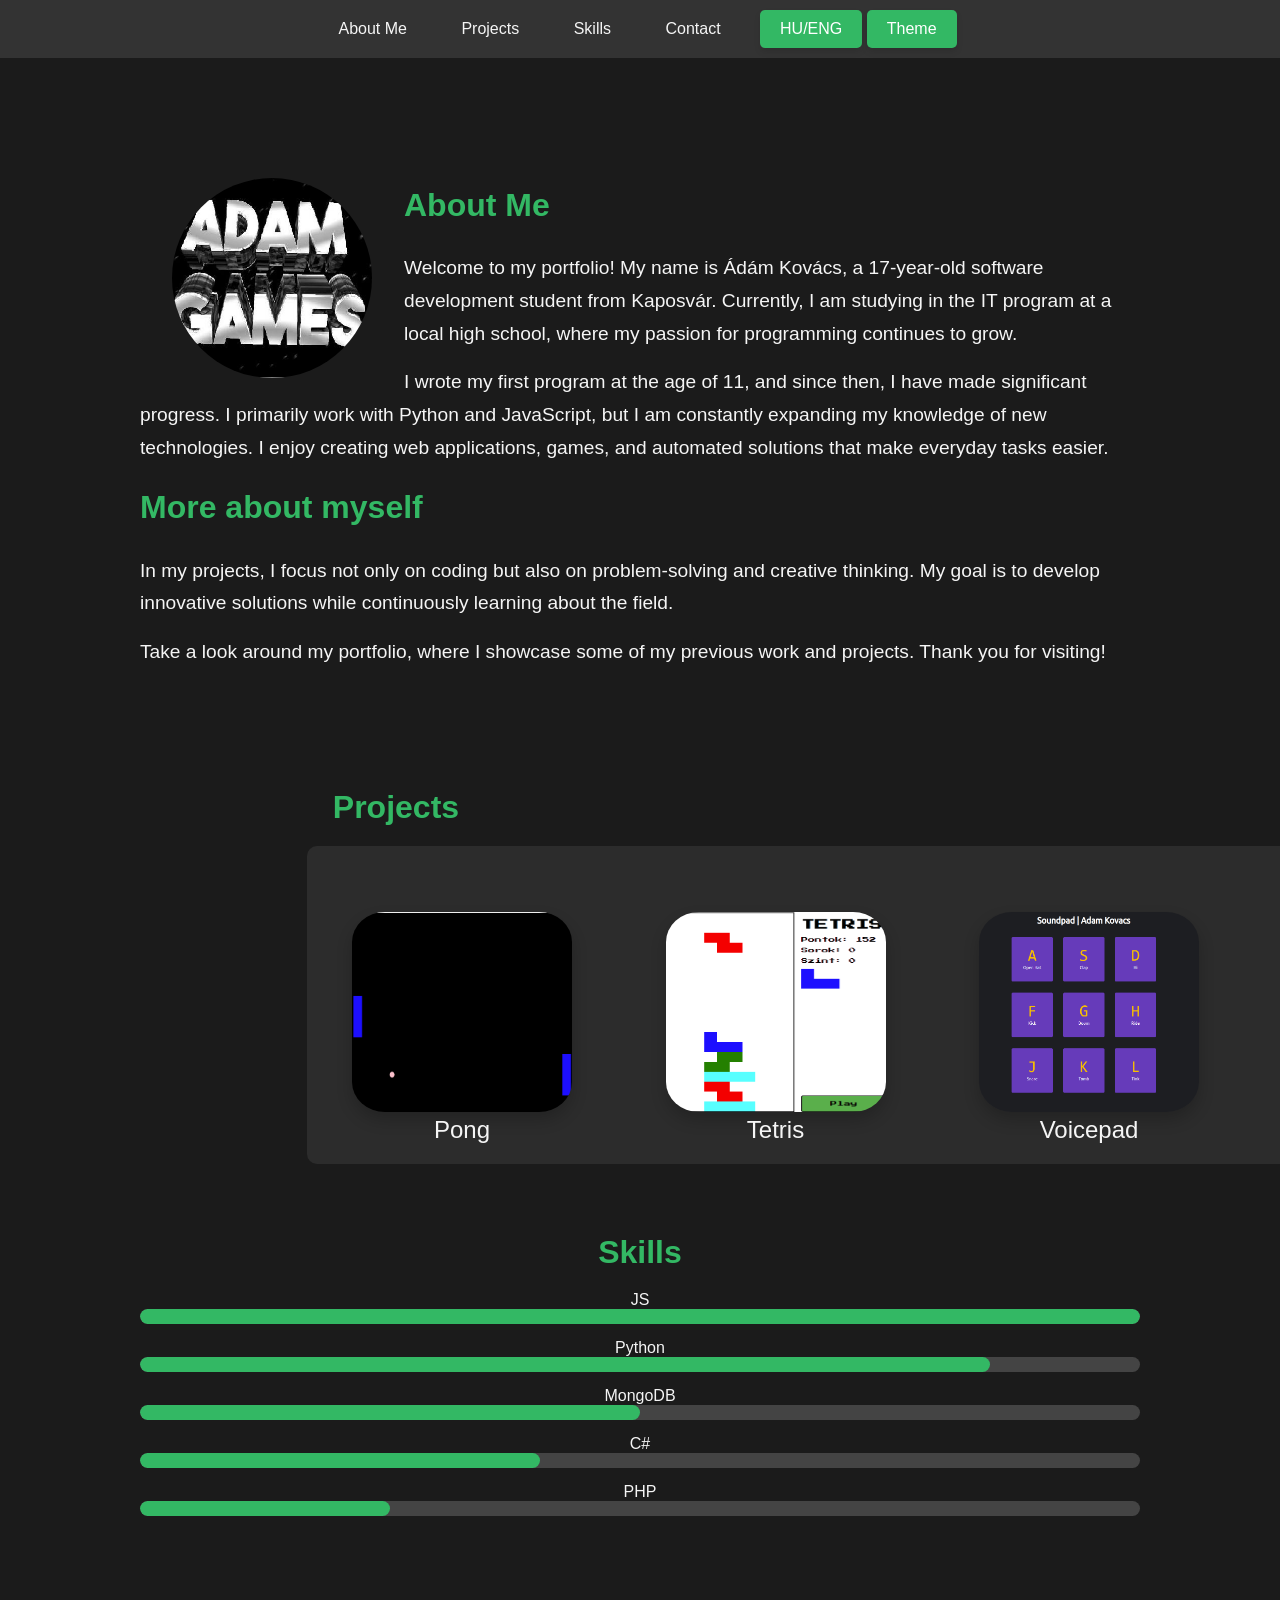
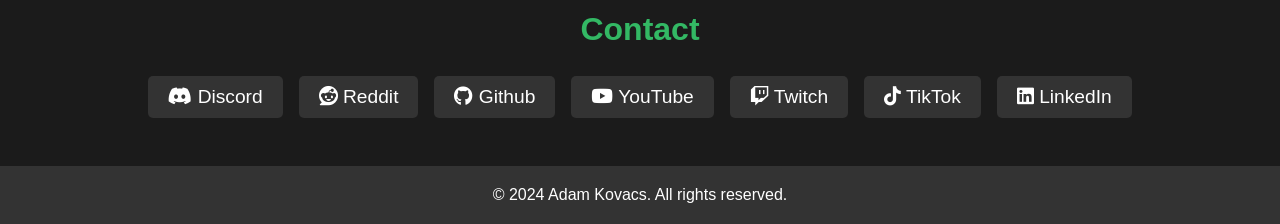
<file: index.html>
<!DOCTYPE html>
<html lang="en">
<head>
    <meta charset="UTF-8">
    <meta name="viewport" content="width=device-width, initial-scale=1, maximum-scale=1">
    <title>Landing Page
    </title>
    <link rel="stylesheet" href="css/styles.css">
    <link rel="stylesheet" href="https://cdnjs.cloudflare.com/ajax/libs/font-awesome/6.4.0/css/all.min.css">
    <link rel="stylesheet" href="./css/card.css">
</head>
    <header>
        <nav>
            <ul>
                <li><a href="#about" id="about-link">About Me</a></li>
                <li><a href="#project" id="project-link">Projects</a></li>
                <li><a href="#skills" id="skills-link">Skills</a></li>
                <li><a href="#contact" id="contact-link">Contact</a></li>
                <button onclick="toggleLanguage()" class="language-btn">HU/ENG</button>
                <button onclick="toggleTheme()" class="theme-btn">Theme</button>
            </ul>
        </nav>
    </header>
    <section id="about" class="section">
        <div class="section-box">
            <div class="about-container">
                <img src="./pics/462929720_2601688800016568_1773166290955488158_n.jpg" alt="Adam's Profile Picture">
                <div class="about-text">
                    <h2 id="about-title">Rólam</h2>
                    <p id="about-description1">
                        Üdvözöllek a portfóliómban! Kovács Ádám vagyok, 17 éves szoftverfejlesztő tanuló Kaposvárról. Jelenleg egy helyi középiskola informatika szakán tanulok, ahol a programozás iránti szenvedélyem egyre csak növekszik.
                    </p>
                    <p id="about-description2">Az első programomat 11 évesen írtam, és azóta rengeteget fejlődtem. Főként Python és JavaScript nyelveken dolgozom, de folyamatosan bővítem a tudásomat új technológiák terén is. Szívesen készítek webalkalmazásokat, játékokat és automatizált megoldásokat, amelyek megkönnyítik a mindennapokat.</p>
                    <h2 id="username-title">Rólam</h2>
                    <p id="username-description1">
                        A projektjeim során nemcsak a kódolásra, hanem a problémamegoldásra és a kreatív gondolkodásra is nagy hangsúlyt fektetek. Célom, hogy innovatív megoldásokat hozzak létre, és folyamatosan tanuljak a szakmáról.
                    </p>
                    <p id="username-description2">Nézz körül a portfóliómban, ahol bemutatom néhány eddigi munkámat és projektjeimet. Köszönöm, hogy meglátogattál!</p>
                </div>
            </div>
        </div>
    </section>
    <h2 id="project-title">Projektjeim</h2>
    <section class="section project" id="project">
        <div class="card">
                <a href="https://ardesyt.github.io/Pong/" target="_blank"><img src="./pics/p-pong.png" alt="Pong Projekt"></a>
                <p>Pong</p>
        </div>
        <div class="card">
            <a href="https://ardesyt.github.io/Tetris/" target="_blank"><img src="./pics/p-tetris.png" alt="Tetris Projekt"></a>
            <p>Tetris</p>
        </div>
        <div class="card">
            <a href="https://ardesyt.github.io/Voicepad/" target="_blank"><img src="./pics/p-voicepad.png" alt="Voicepad Projekt"></a>
            <p>Voicepad</p>
        </div>
    </section>

    <section id="skills" class="section">
        <div class="section-box">
            <h2 id="skills-title">Skills</h2>
            <div class="skill">
                <p>JS</p>
                <div class="progress-bar">
                    <div class="progress" style="width: 100%;"></div>
                </div>
            </div>
            <div class="skill">
                <p>Python</p>
                <div class="progress-bar">
                    <div class="progress" style="width: 85%;"></div>
                </div>
            </div>
            <div class="skill">
                <p>MongoDB</p>
                <div class="progress-bar">
                    <div class="progress" style="width: 50%;"></div>
                </div>
            </div>
            <div class="skill">
                <p>C#</p>
                <div class="progress-bar">
                    <div class="progress" style="width: 40%;"></div>
                </div>
            </div>
            <div class="skill">
                <p>PHP</p>
                <div class="progress-bar">
                    <div class="progress" style="width: 25%;"></div>
                </div>
            </div>    
            
            
        </div>
    </section>    

    <section id="contact" class="section">
        <div class="section-box">
            <h2 id="contact-title">Contact</h2>
            <div class="contact-buttons">
                <a href="https://discord.gg" class="btn" target="_blank"><i class="fab fa-discord"></i> Discord</a>
                <a href="https://www.reddit.com" class="btn" target="_blank"><i class="fab fa-reddit"></i> Reddit</a>
                <a href="https://github.com" class="btn" target="_blank"><i class="fab fa-github"></i> Github</a>
                <a href="https://www.youtube.com" class="btn" target="_blank"><i class="fab fa-youtube"></i> YouTube</a>
                <a href="https://www.twitch.tv" class="btn" target="_blank"><i class="fab fa-twitch"></i> Twitch</a>
                <a href="https://www.tiktok.com" class="btn" target="_blank"><i class="fab fa-tiktok"></i> TikTok</a>
                <a href="https://www.linkedin.com" class="btn" target="_blank"><i class="fab fa-linkedin"></i> LinkedIn</a>
            </div>
        </div>
    </section>
    <button id="backToTop" title="Vissza a tetejére">↑</button>
    <footer>
        <p id="FooterP">&copy; 2024 Adam Kovacs. All rights reserved.</p>
    </footer>
    <script src="js/index.js"></script>
</body>
</html>
</file>
<file: css/styles.css>
* {
    margin: 0;
    padding: 0;
    box-sizing: border-box;
}

html {
    font-size: 16px;
}

body {
    font-family: 'Poppins', sans-serif;
    background-color: #1b1b1b; 
    color: #f5f5f5; 
    transition: background-color 0.3s ease, color 0.3s ease;
}

section {
    scroll-margin-top: 4em;
}
/* VilÃĄgos tÃĐma */
body.light-theme {
    background-color: #ffffff; 
    color: #333333; 
}

/* NavigÃĄciÃģs sÃĄv */
nav {
    background-color: #333; /* SÃķtÃĐt tÃĐma hÃĄttÃĐr */
    padding: 10px 0;
    transition : none; /* EltÃĄvolÃ­tja az animÃĄciÃģt */
}

/* VilÃĄgos tÃĐma navigÃĄciÃģs sÃĄv */
body.light-theme nav {
    background-color: #f4f4f4; /* VilÃĄgos tÃĐma hÃĄttÃĐr */
    transition: none; /* EltÃĄvolÃ­tja az animÃĄciÃģt */
}

/* Nav elemek stÃ­lusai */
nav ul {
    position: relative;
    list-style: none;
    text-align: center;
}

nav ul li {
    display: inline-block;
    margin-right: 20px;
}

nav ul li a {
    text-decoration: none;
    color: #f5f5f5; /* AlapÃĐrtelmezett sÃķtÃĐt tÃĐma betÅąszÃ­ne */
    font-size: 1rem;
    padding: 8px 15px;
    transition: color 0.3s ease, transform 0.3s ease; /* AnimÃĄciÃģ hozzÃĄadÃĄsa a szÃ­n- ÃĐs mÃĐretvÃĄltozÃĄshoz */
}

body.light-theme nav ul li a {
    color: #333; /* VilÃĄgos tÃĐma linkek szÃ­ne */
}

/* Hover-effektus a nav elemein */
nav ul li a:hover {
    color: #33b864; /* SzÃ­nvÃĄltozÃĄs hoverkor */
    transform: scale(1.1); /* Finom nagyÃ­tÃĄs hoverkor */
    letter-spacing: 1px; /* BetÅąkÃķz nÃķvelÃĐs */
}

.language-btn {
    padding: 10px 20px;
    background-color: #33b864;
    color: #fff;
    border: none;
    border-radius: 5px;
    font-size: 1rem;
    cursor: pointer;
    transition: background-color 0.3s ease, transform 0.2s ease;
    box-shadow: 0 4px 6px rgba(0, 0, 0, 0.1);
}

.language-btn:hover {
    background-color: #ff4949;
    transform: translateY(-2px);
}

.language-btn:active {
    transform: translateY(1px);
}

.section {
    padding: 40px 20px;
    animation: slideInRight 0.8s ease-in-out;
}

.section-box {
    max-width: 1000px;
    margin: 0 auto;
    text-align: center;
}

h2 {
    font-size: 2rem;
    margin-bottom: 20px;
    color: #33b864;
}

/* About szakasz */
.about-container {
    line-height: 1.7;
    font-size: 1.2rem;
    margin: 5rem 0;
    text-align: left;
}

.about-container h1 {
    font-size: 2rem;
    margin-bottom: 20px;
    color: #33b864;
}

.about-container p {
    margin: 0 0 1rem 0;
}

.about-container img {
    float: left;
    margin: 0 2rem;
    border-radius: 50%;
    max-width: 20%;
}

a {
    color: #33b864;
}

body.light-theme a {
    color: #33b864;
}

/* Projects rÃĐsz */
.project {
    background-color: #2c2c2c;
    margin-bottom: 30px;
    padding: 20px;
    border-radius: 10px;
    animation: fadeInZoom 0.8s ease;
    width: 1000px;
    position: relative;
    display: flex;
    margin-left: 24%;
    padding-left: 3.5%;
}

.project .card{
    margin-right: 10%;

}

#project-title{
    margin-left: 26%;
    position: relative;
}

/* Skills rÃĐsz */
.skill {
    margin-bottom: 15px;
}

.progress-bar {
    background-color: #444;
    border-radius: 10px;
    overflow: hidden;
}

body.light-theme .progress-bar {
    background-color: #ddd;
}

.progress {
    height: 15px;
    background-color: #33b864;
    border-radius: 10px;
}

/* Contact rÃĐsz */
.contact-buttons {
    display: flex;
    justify-content: center;
    flex-wrap: wrap;
}

.contact-buttons a {
    margin: 8px;
    font-size: 1.2rem;
    color: #fff;
    background-color: #333;
    padding: 10px 20px;
    border-radius: 5px;
    display: inline-block;
    text-decoration: none;
    transition: background-color 0.3s ease, transform 0.2s ease, box-shadow 0.2s ease;
}

.contact-buttons a:hover {
    background-color: #33b864;
    transform: scale(1.05);
    box-shadow: 0 8px 16px rgba(0, 0, 0, 0.3);
}

body.light-theme .contact-buttons a {
    background-color: #f4f4f4;
    color: #333;
}

/* Footer */
footer {
    background-color: #333;
    text-align: center;
    padding: 20px;
    color: #fff;
}

body.light-theme footer {
    background-color: #f4f4f4;
    color: #333;
}

/* Vissza a tetejére gomb */
#backToTop {
    display: none;
    position: fixed;
    bottom: 20px;
    right: 20px;
    z-index: 99;
    font-size: 18px;
    background-color: #222;
    color: white;
    border: none;
    padding: 10px 15px;
    cursor: pointer;
    border-radius: 5px;
}

#backToTop:hover {
    background-color: #555;
}

/* LÃĄtogatÃģszÃĄmlÃĄlÃģ stÃ­lusok */
.visitor-counter {
    text-align: center;
    font-size: 1.2rem;
    margin: 20px 0;
    padding: 10px 20px;
    background-color: #2c2c2c;
    color: #f5f5f5;
    border: 1px solid #33b864;
    border-radius: 5px;
    box-shadow: 0 4px 6px rgba(0, 0, 0, 0.2);
    max-width: 500px;
    margin-left: auto;
    margin-right: auto;
}

body.light-theme .visitor-counter {
    background-color: #f4f4f4;
    color: #333;
}

/* TÃĐma vÃĄltÃģ gomb stÃ­lusai */
.theme-btn {
    padding: 10px 20px;
    background-color: #33b864;
    color: #fff;
    border: none;
    border-radius: 5px;
    font-size: 1rem;
    cursor: pointer;
    transition: background-color 0.3s ease, transform 0.2s ease;
    box-shadow: 0 4px 6px rgba(0, 0, 0, 0.1);
}

.theme-btn:hover {
    background-color: #ff4949;
    transform: translateY(-2px);
}

.theme-btn:active {
    transform: translateY(1px);
}

/* View Project gomb */
.btn {
    padding: 8px 15px;
    background-color: #33b864;
    color: #fff;
    text-decoration: none;
    border-radius: 5px;
    transition: background-color 0.3s ease, transform 0.2s ease, box-shadow 0.2s ease;
    display: inline-block;
    font-size: 1rem;
}

.btn:hover {
    background-color: #ff4949; /* SzÃ­nvÃĄltÃĄs hoverkor */
    transform: scale(1.05); /* Finom nagyÃ­tÃĄs hoverkor */
    box-shadow: 0 6px 12px rgba(0, 0, 0, 0.2); /* ÃrnyÃĐk hoverkor */
}


/* AnimÃĄciÃģk */
@keyframes fadeInZoom {
    0% {
        opacity: 0;
        transform: scale(0.8);
    }
    100% {
        opacity: 1;
        transform: scale(1);
    }
}

@keyframes slideInRight {
    0% {
        transform: translateX(100%);
        opacity: 0;
    }
    100% {
        transform: translateX(0);
        opacity: 1;
    }
}
</file>
<file: css/card.css>
.card {
    transition: 0.3s;
    width: fit-content;
    border-radius: 1rem;
    margin-top: 5%;
  }
  
  .card:hover {
    box-shadow: 0 8px 16px 0 rgba(0,0,0,0.4);
    transform: scale(1.05);
  }
  
  .container {
    padding: 2px 16px;
  }

.card img {
    box-shadow: 0 8px 16px 0 rgba(0,0,0,0.2);
    border-radius: 15%;
    width: 220px;
    height: 200px;
}


.card p {
    text-align: center;
    font-size: 1.5rem;
}
</file>
